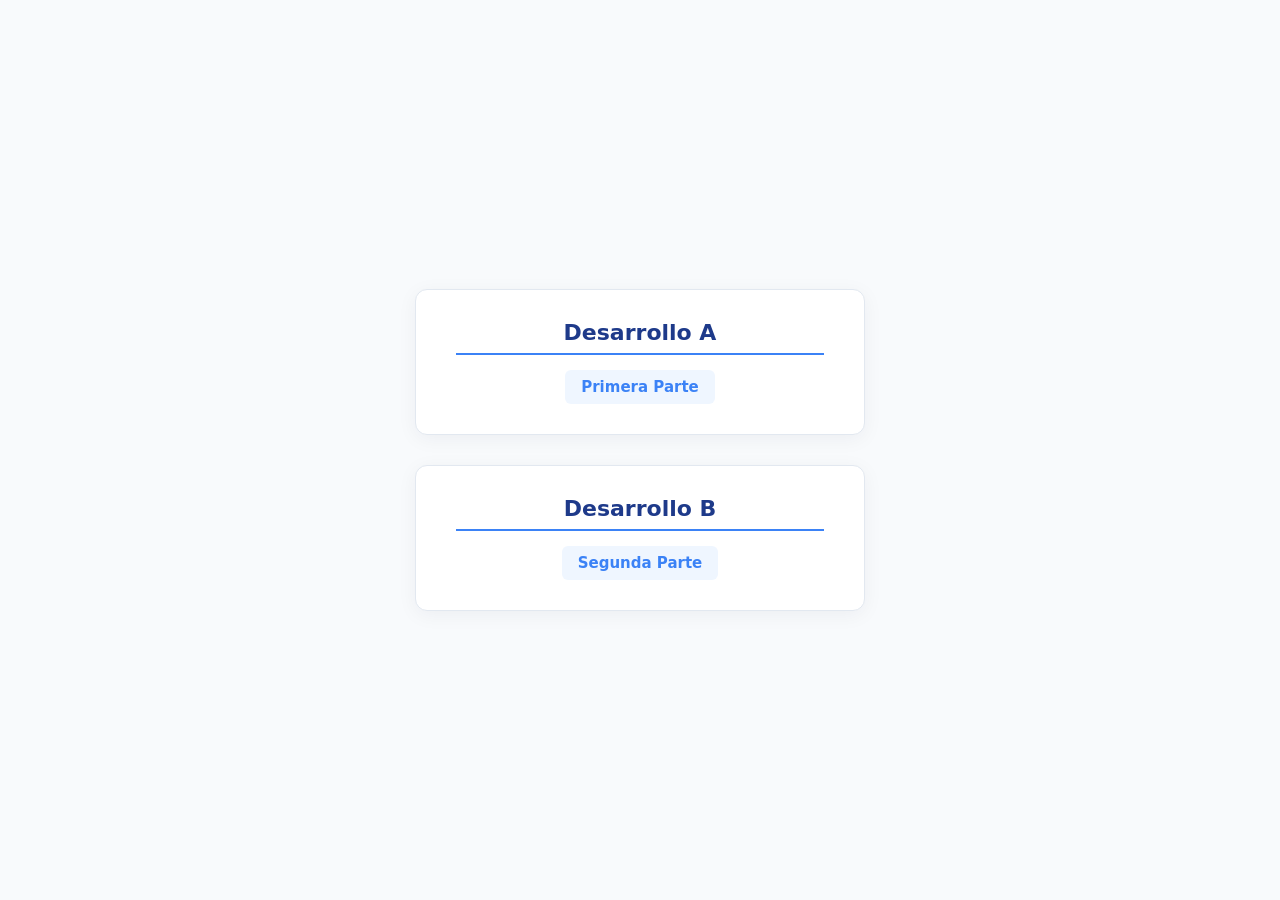
<file: index.html>
<!doctype html>
<html lang="es">

<head>
  <meta charset="UTF-8" />
  <meta name="viewport" content="width=device-width, initial-scale=1.0" />
  <title>Actividad N°4 - PW1 2026</title>
  <link href="./index.css" rel="stylesheet">
</head>

<body>
  <header>
    <div>
      <h2>Desarrollo A</h2>
      <ul>
        <li><a href="./Desarrollador A/formulario.html">Primera Parte</a></li>
      </ul>
    </div>
    
    <div>
      <h2>Desarrollo B</h2>
      <ul>
          <li><a href="./Desarrollador B/resultado.html">Segunda Parte</a></li>
      </ul>
    </div>
  </header>
</body>

</html>
</file>
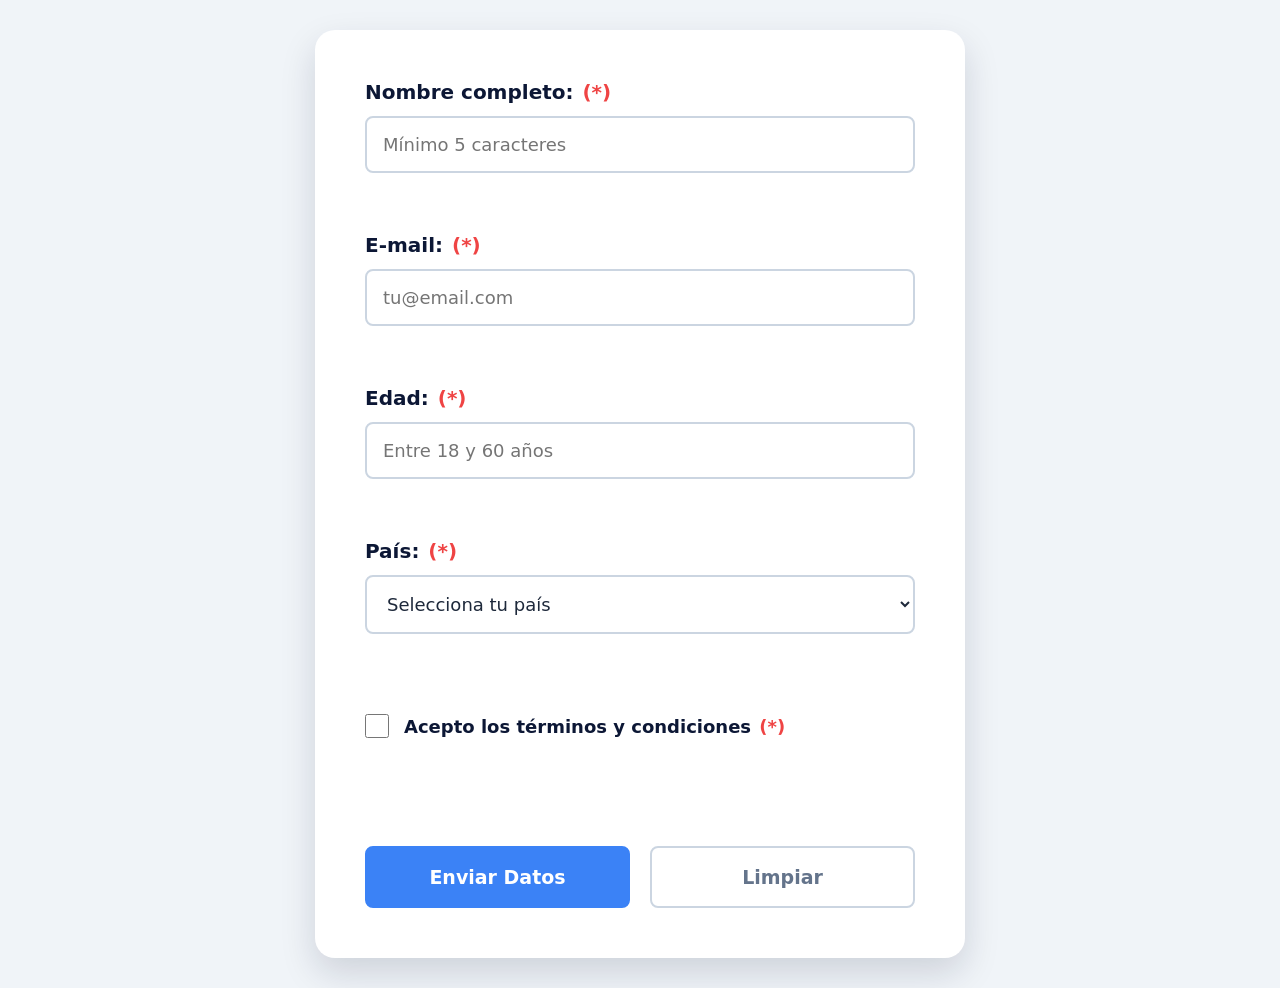
<file: Desarrollador A/formulario.html>
<!DOCTYPE html>
<html lang="es">

<head>
    <meta charset="UTF-8">
    <meta name="viewport" content="width=device-width, initial-scale=1.0">
    <title>Formulario de Registro - Desarrollo A</title>
    <link href="./formulario.css" rel="stylesheet">
    <script src="./formulario.js" defer></script>
</head>

<body>
    <main>
        <section class="section-formulario">
            <form class="form-form" id="form-registro" action="../Desarrollador B/resultado.html" method="GET">

                <div class="grupo-input">
                    <label for="nombre">Nombre completo: <span>(*)</span></label>
                    <input type="text" id="nombre" name="nombre" placeholder="Mínimo 5 caracteres">
                    <span class="mensaje-error" id="error-nombre"></span>
                </div>

                <div class="grupo-input">
                    <label for="email">E-mail: <span>(*)</span></label>
                    <input type="email" id="email" name="email" placeholder="tu@email.com">
                    <span class="mensaje-error" id="error-email"></span>
                </div>

                <div class="grupo-input">
                    <label for="edad">Edad: <span>(*)</span></label>
                    <input type="number" id="edad" name="edad" placeholder="Entre 18 y 60 años">
                    <span class="mensaje-error" id="error-edad"></span>
                </div>

                <div class="grupo-input">
                    <label for="pais">País: <span>(*)</span></label>
                    <select id="pais" name="pais">
                        <option value="" disabled selected>Selecciona tu país</option>
                        <option value="Alemania">Alemania</option>
                        <option value="Argentina">Argentina</option>
                        <option value="Bolivia">Bolivia</option>
                        <option value="Brasil">Brasil</option>
                        <option value="Chile">Chile</option>
                        <option value="Colombia">Colombia</option>
                        <option value="España">España</option>
                        <option value="Estonia">Estonia</option>
                        <option value="Estados Unidos">Estados Unidos</option>
                        <option value="México">México</option>
                        <option value="Paraguay">Paraguay</option>
                        <option value="Perú">Perú</option>
                        <option value="Uruguay">Uruguay</option>
                        <option value="Venezuela">Venezuela</option>
                        <option value="Otros">Otros</option>
                    </select>
                    <span class="mensaje-error" id="error-pais"></span>
                </div>

                <div class="grupo-checkbox">
                    <input type="checkbox" id="terminos" name="terminos" value="aceptado">
                    <label for="terminos">Acepto los términos y condiciones <span>(*)</span></label>
                </div>
                <span class="mensaje-error" id="error-terminos"></span>

                <div class="form-actions">
                    <button type="submit" class="btn-ingresar">Enviar Datos</button>
                    <button type="reset" class="btn-limpiar">Limpiar</button>
                </div>

            </form>
        </section>
    </main>
</body>

</html>
</file>
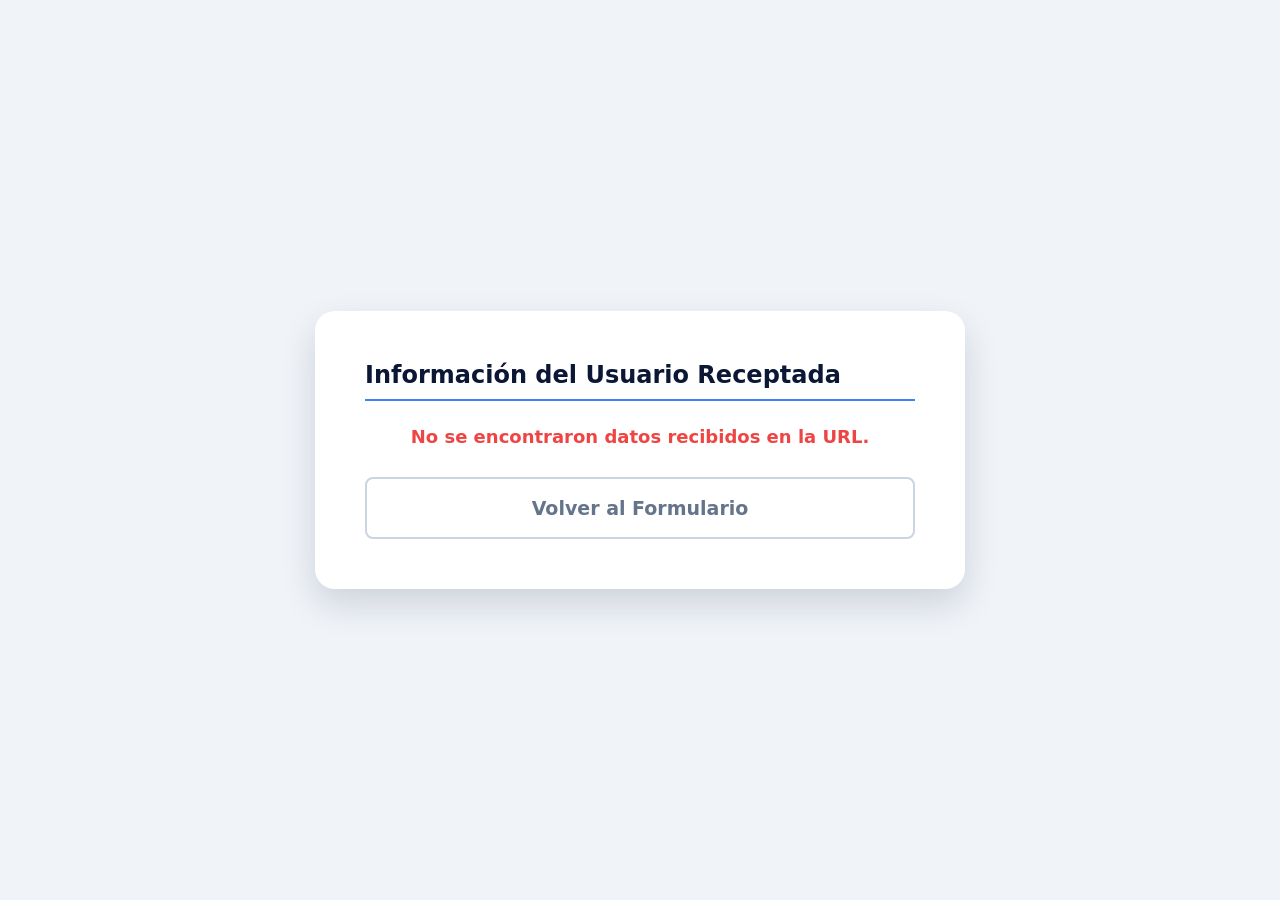
<file: Desarrollador B/resultado.html>
<!DOCTYPE html>
<html lang="es">

<head>
    <meta charset="UTF-8">
    <meta name="viewport" content="width=device-width, initial-scale=1.0">
    <title>Datos Recibidos - Desarrollo B</title>
    <link href="./resultado.css" rel="stylesheet">
    <script src="./receptor.js" defer></script>
</head>

<body>
    <main>
        <section class="section-formulario">
            <h2 style="font-size: 2.4rem; color: #0c1735; margin-bottom: 2.5rem; border-bottom: 0.2rem solid #3B82F6; padding-bottom: 1rem;">
                Información del Usuario Receptada
            </h2>

            <div class="form-form" id="contenedor-datos">
                <div class="grupo-input">
                    <label>Nombre Completo:</label>
                    <input type="text" id="res-nombre" readonly>
                </div>

                <div class="grupo-input">
                    <label>E-mail:</label>
                    <input type="text" id="res-email" readonly>
                </div>

                <div class="grupo-input">
                    <label>Edad:</label>
                    <input type="text" id="res-edad" readonly>
                </div>

                <div class="grupo-input">
                    <label>País:</label>
                    <input type="text" id="res-pais" readonly>
                </div>

                <div class="grupo-input">
                    <label>Estado de Términos:</label>
                    <input type="text" id="res-terminos" readonly>
                </div>
            </div>

            <div class="form-actions" style="margin-top: 3rem;">
                <a href="../Desarrollador A/formulario.html" class="btn-limpiar" style="text-decoration: none; text-align: center;">Volver al Formulario</a>
            </div>
        </section>
    </main>
</body>

</html>
</file>
<file: index.css>
* {
    padding: 0;
    margin: 0;
    box-sizing: border-box;
    font-family: 'Inter', system-ui, -apple-system, sans-serif;
}

html {
    font-size: 62.5%; 
}

body {
    background-color: #f8fafc;
    color: #0c1735;
    display: flex;
    align-items: center;
    justify-content: center;
    min-height: 100vh; 
    padding: 4rem 2rem;
}

header {
    display: flex;
    flex-direction: column; 
    align-items: center; 
    gap: 3rem; 
    width: 100%;
}

header > div {
    background-color: #ffffff;
    padding: 3rem 4rem; 
    border-radius: 1.2rem;
    box-shadow: 0 0.4rem 2rem rgba(12, 23, 53, 0.05);
    border: 0.1rem solid #e2e8f0;
    width: 100%;
    max-width: 45rem; 
    text-align: left;
}

header h2 {
    font-size: 2.2rem;
    font-weight: 700;
    text-align: center;
    color: #1e3a8a; 
    margin-bottom: 1.5rem;
    border-bottom: 0.2rem solid #3b82f6; 
    padding-bottom: 0.8rem;
}

header ul {
    list-style: none; 
    text-align: center;
}

header li {
    margin-top: 1rem;
}

header a {
    display: inline-block; 
    text-align: center;
    font-size: 1.5rem;
    font-weight: 600;
    color: #3b82f6;
    text-decoration: none; 
    padding: 0.8rem 1.6rem;
    border-radius: 0.6rem;
    background-color: #eff6ff; 
    transition: all 0.2s ease;
}

header a:hover {
    background-color: #3b82f6;
    color: #ffffff;
}
</file>
<file: Desarrollador A/formulario.css>
/* #region Config Global */
* {
    padding: 0;
    margin: 0;
    box-sizing: border-box;
    font-family: 'Inter', system-ui, -apple-system, sans-serif;
}

/* Subimos el font-size base para que 1rem equivalga a 10px y sea todo más grande */
html {
    font-size: 62.5%; 
}
/* #endregion Config Global */

body {
    background-color: #f0f4f8; /* Un fondo gris azulado claro para que resalte el formulario */
}

main {
    display: flex;
    align-items: center;
    justify-content: center;
    min-height: 100vh; /* Ocupa el 100% del alto de la pantalla para centrarlo verticalmente */
    padding: 3rem 2rem;
}

.section-formulario {
    width: 100%;
    max-width: 65rem; /* Lo hice bastante más ancho para que respire */
    padding: 5rem; /* Más espacio interno */
    background-color: #ffffff;
    border-radius: 2rem; /* Bordes más suaves y modernos */
    box-shadow: 0 1.5rem 3.5rem rgba(12, 23, 53, 0.15); /* Sombra más sutil y profunda */
}

.form-form {
    display: flex;
    flex-direction: column;
    gap: 3rem; /* Más separación entre bloques de input */
}

.grupo-input {
    display: flex;
    flex-direction: column;
    gap: 1.2rem; /* Más espacio entre la etiqueta y el input */
    width: 100%;
}

/* Letra bien grande y clara para las etiquetas */
.grupo-input label {
    font-size: 2rem; 
    font-weight: 700;
    color: #0c1735;
}

/* El asterisco obligatorio en rojo vibrante */
.grupo-input label span,
.grupo-checkbox label span {
    color: #ef4444; 
    font-weight: bold;
    margin-left: 0.2rem;
}

/* Inputs y Selects XL */
.grupo-input input,
.grupo-input select {
    width: 100%;
    padding: 1.6rem; /* Formulario bien robusto */
    border: 0.2rem solid #cbd5e1; /* Borde un toque más visible */
    border-radius: 0.8rem;
    background-color: #ffffff;
    font-size: 1.8rem; /* Letra grande dentro de los campos */
    color: #1e293b;
    outline: none;
    transition: all 0.3s ease;
}

.grupo-input input:focus,
.grupo-input select:focus {
    border-color: #3B82F6;
    box-shadow: 0 0 0 0.4rem rgba(59, 130, 246, 0.2);
}

/* Contenedor del Checkbox de Términos */
.grupo-checkbox {
    display: flex;
    align-items: center;
    gap: 1.5rem;
    margin-top: 1rem;
    padding: 1rem 0;
}

/* Agrandamos el cuadradito del checkbox */
.grupo-checkbox input {
    width: 2.4rem;
    height: 2.4rem;
    cursor: pointer;
}

.grupo-checkbox label {
    font-size: 1.8rem;
    font-weight: 600;
    color: #0c1735;
    cursor: pointer;
}

/* Botones imponentes al final */
.form-actions {
    display: flex;
    gap: 2rem;
    margin-top: 2rem;
}

.btn-ingresar,
.btn-limpiar {
    flex: 1;
    display: flex;
    justify-content: center;
    align-items: center;
    padding: 1.8rem;
    border-radius: 0.8rem;
    font-size: 1.9rem;
    font-weight: bold;
    cursor: pointer;
    transition: all 0.3s ease;
}

.btn-ingresar {
    background-color: #3B82F6;
    color: #ffffff;
    border: 0.2rem solid #3B82F6;
}

.btn-ingresar:hover {
    background-color: #1d4ed8;
    border-color: #1d4ed8;
}

.btn-limpiar {
    background-color: #ffffff;
    color: #64748b;
    border: 0.2rem solid #cbd5e1;
}

.btn-limpiar:hover {
    background-color: #f8fafc;
    color: #334155;
    border-color: #94a3b8;
}

.mensaje-error {
    font-size: 1.4rem;
    color: #ef4444;
    font-weight: 600;
    min-height: 1.8rem;
}

/* Ajuste rápido para celulares si lo probás desde ahí */
@media (max-width: 600px) {
    .section-formulario {
        padding: 3rem 2rem;
    }
    .form-actions {
        flex-direction: column;
        gap: 1.5rem;
    }
    .grupo-input label {
        font-size: 1.8rem;
    }
    .grupo-checkbox label {
        font-size: 1.6rem;
    }
}
</file>
<file: Desarrollador B/resultado.css>
* {
    padding: 0;
    margin: 0;
    box-sizing: border-box;
    font-family: 'Inter', system-ui, -apple-system, sans-serif;
}

html {
    font-size: 62.5%; 
}


body {
    background-color: #f0f4f8; 
}

main {
    display: flex;
    align-items: center;
    justify-content: center;
    min-height: 100vh; 
    padding: 3rem 2rem;
}

.section-formulario {
    width: 100%;
    max-width: 65rem; 
    padding: 5rem; 
    background-color: #ffffff;
    border-radius: 2rem; 
    box-shadow: 0 1.5rem 3.5rem rgba(12, 23, 53, 0.15); 
}

.form-form {
    display: flex;
    flex-direction: column;
    gap: 3rem; 
}

.grupo-input {
    display: flex;
    flex-direction: column;
    gap: 1.2rem; 
    width: 100%;
}

.grupo-input label {
    font-size: 2rem; 
    font-weight: 700;
    color: #0c1735;
}

.grupo-input label span,
.grupo-checkbox label span {
    color: #ef4444; 
    font-weight: bold;
    margin-left: 0.2rem;
}

.grupo-input input,
.grupo-input select {
    width: 100%;
    padding: 1.6rem; 
    border: 0.2rem solid #cbd5e1; 
    border-radius: 0.8rem;
    background-color: #ffffff;
    font-size: 1.8rem; 
    color: #1e293b;
    outline: none;
    transition: all 0.3s ease;
}

.grupo-input input:focus,
.grupo-input select:focus {
    border-color: #3B82F6;
    box-shadow: 0 0 0 0.4rem rgba(59, 130, 246, 0.2);
}

.grupo-checkbox {
    display: flex;
    align-items: center;
    gap: 1.5rem;
    margin-top: 1rem;
    padding: 1rem 0;
}

.grupo-checkbox input {
    width: 2.4rem;
    height: 2.4rem;
    cursor: pointer;
}

.grupo-checkbox label {
    font-size: 1.8rem;
    font-weight: 600;
    color: #0c1735;
    cursor: pointer;
}

.form-actions {
    display: flex;
    gap: 2rem;
    margin-top: 2rem;
}

.btn-ingresar,
.btn-limpiar {
    flex: 1;
    display: flex;
    justify-content: center;
    align-items: center;
    padding: 1.8rem;
    border-radius: 0.8rem;
    font-size: 1.9rem;
    font-weight: bold;
    cursor: pointer;
    transition: all 0.3s ease;
}

.btn-ingresar {
    background-color: #3B82F6;
    color: #ffffff;
    border: 0.2rem solid #3B82F6;
}

.btn-ingresar:hover {
    background-color: #1d4ed8;
    border-color: #1d4ed8;
}

.btn-limpiar {
    background-color: #ffffff;
    color: #64748b;
    border: 0.2rem solid #cbd5e1;
}

.btn-limpiar:hover {
    background-color: #f8fafc;
    color: #334155;
    border-color: #94a3b8;
}

@media (max-width: 600px) {
    .section-formulario {
        padding: 3rem 2rem;
    }
    .form-actions {
        flex-direction: column;
        gap: 1.5rem;
    }
    .grupo-input label {
        font-size: 1.8rem;
    }
    .grupo-checkbox label {
        font-size: 1.6rem;
    }
}
</file>
